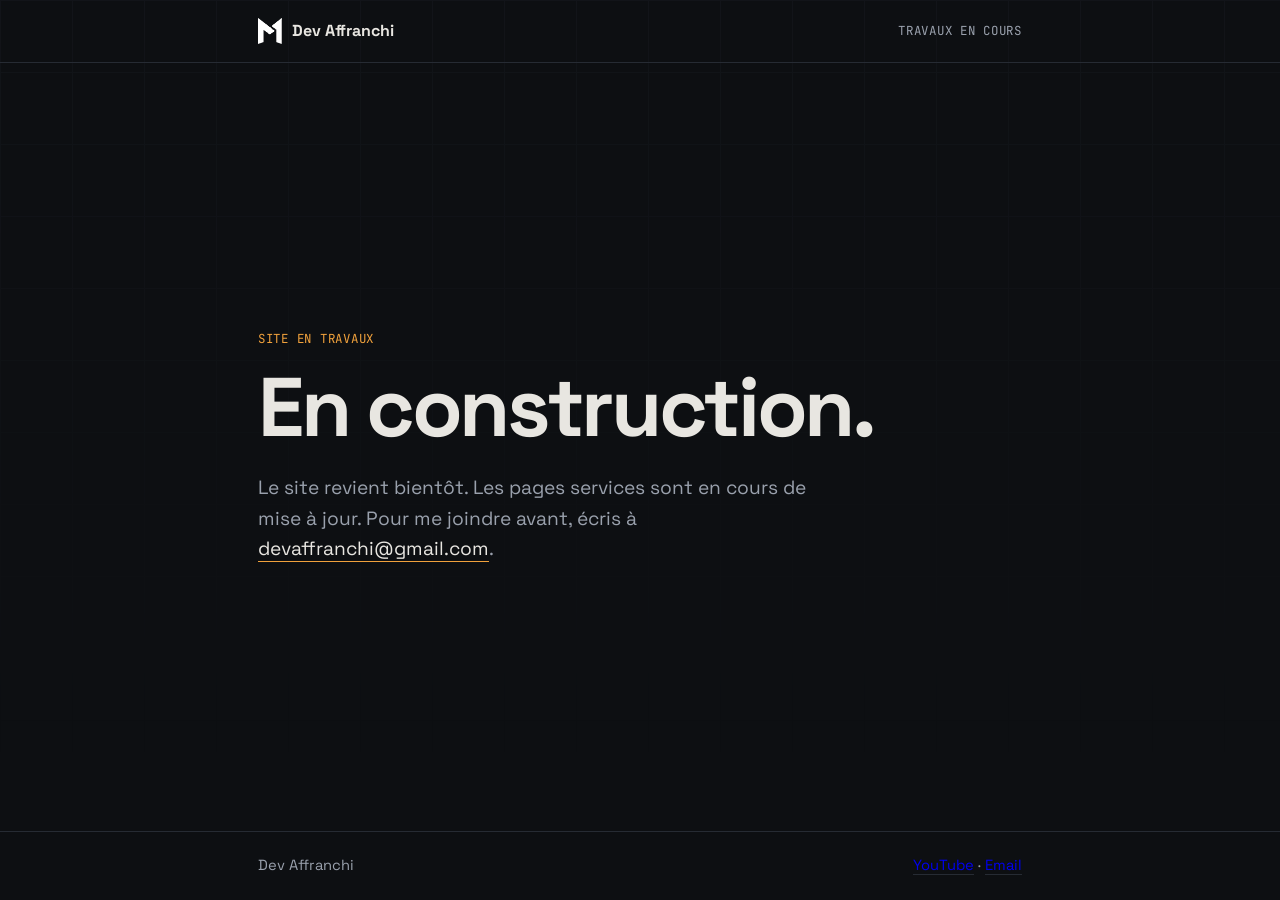
<file: index.html>
<!DOCTYPE html>
<html lang="fr">
<head>
<meta charset="utf-8">
<meta name="viewport" content="width=device-width, initial-scale=1">
<title>En construction · Dev Affranchi</title>
<meta name="description" content="Le site Dev Affranchi est en construction. Les pages services reviennent bientôt.">
<meta name="robots" content="noindex,nofollow">
<meta name="theme-color" content="#0d0f12">
<link rel="icon" type="image/png" href="assets/logo-favicon.png">
<link rel="preconnect" href="https://fonts.googleapis.com">
<link rel="preconnect" href="https://fonts.gstatic.com" crossorigin>
<link href="https://fonts.googleapis.com/css2?family=Space+Grotesk:wght@400;500;700&family=JetBrains+Mono:wght@400;500&display=swap" rel="stylesheet">
<style>
:root{
  --ink:#0d0f12;
  --line:#262b33;
  --text:#e8e6e1;
  --muted:#9aa1ad;
  --accent:#f0a13c;
  --pad:clamp(20px,5vw,48px);
}
*{box-sizing:border-box}
html{-webkit-text-size-adjust:100%}
body{
  margin:0;
  min-height:100vh;
  display:flex;
  flex-direction:column;
  background:var(--ink);
  color:var(--text);
  font-family:"Space Grotesk",system-ui,-apple-system,sans-serif;
  font-size:clamp(16px,1.05vw,17px);
  line-height:1.6;
  text-wrap:pretty;
  -webkit-font-smoothing:antialiased;
  overflow-x:hidden;
}
body::before{
  content:"";position:fixed;inset:0;
  background-image:linear-gradient(var(--line) 1px,transparent 1px),linear-gradient(90deg,var(--line) 1px,transparent 1px);
  background-size:72px 72px;opacity:.22;pointer-events:none;
  -webkit-mask-image:linear-gradient(to bottom,#000 0%,transparent 85%);
  mask-image:linear-gradient(to bottom,#000 0%,transparent 85%);
}
.wrap{width:100%;max-width:860px;margin:0 auto;padding-left:var(--pad);padding-right:var(--pad);position:relative;z-index:1}
.mono{font-family:"JetBrains Mono",ui-monospace,monospace;font-size:.78rem;letter-spacing:.06em;text-transform:uppercase}

header{border-bottom:1px solid var(--line);position:relative;z-index:1}
.bar{display:flex;align-items:center;justify-content:space-between;gap:16px;padding-top:18px;padding-bottom:18px}
.brand{display:flex;align-items:center;gap:10px;font-weight:700;letter-spacing:-.01em;text-decoration:none;color:inherit}
.brand-logo{height:26px;width:auto;display:block}
.bar .mono{color:var(--muted)}

main{flex:1;display:flex;align-items:center;padding-top:clamp(48px,10vh,96px);padding-bottom:clamp(48px,10vh,96px)}
.kicker{color:var(--accent);margin:0 0 18px}
h1{
  font-size:clamp(2.8rem,9vw,5.2rem);
  line-height:.98;
  letter-spacing:-.04em;
  font-weight:700;
  margin:0 0 24px;
  max-width:15ch;
}
.lede{color:var(--muted);font-size:clamp(1.05rem,1.6vw,1.2rem);max-width:48ch;margin:0}
.lede a{color:var(--text);text-decoration:none;border-bottom:1px solid var(--accent)}
.lede a:hover{color:var(--accent)}
.lede a:focus-visible{outline:2px solid var(--accent);outline-offset:3px}

footer{border-top:1px solid var(--line);position:relative;z-index:1}
.foot{display:flex;flex-wrap:wrap;justify-content:space-between;gap:12px 24px;padding-top:22px;padding-bottom:22px;color:var(--muted);font-size:.92rem}
footer a{text-decoration:none;border-bottom:1px solid var(--line)}
footer a:hover{color:var(--text);border-color:var(--accent)}

@media(prefers-reduced-motion:reduce){*{transition:none!important;animation:none!important}}
</style>
</head>
<body>

<header>
  <div class="wrap bar">
    <a class="brand" href="/">
      <img class="brand-logo" src="assets/logo.png" alt="">
      Dev Affranchi
    </a>
    <div class="mono">Travaux en cours</div>
  </div>
</header>

<main>
  <div class="wrap">
    <p class="mono kicker">Site en travaux</p>
    <h1>En construction.</h1>
    <p class="lede">Le site revient bientôt. Les pages services sont en cours de mise à jour. Pour me joindre avant, écris à <a href="mailto:devaffranchi@gmail.com">devaffranchi@gmail.com</a>.</p>
  </div>
</main>

<footer>
  <div class="wrap foot">
    <div>Dev Affranchi</div>
    <div><a href="https://www.youtube.com/@devaffranchi">YouTube</a> · <a href="mailto:devaffranchi@gmail.com">Email</a></div>
  </div>
</footer>

</body>
</html>
</file>
